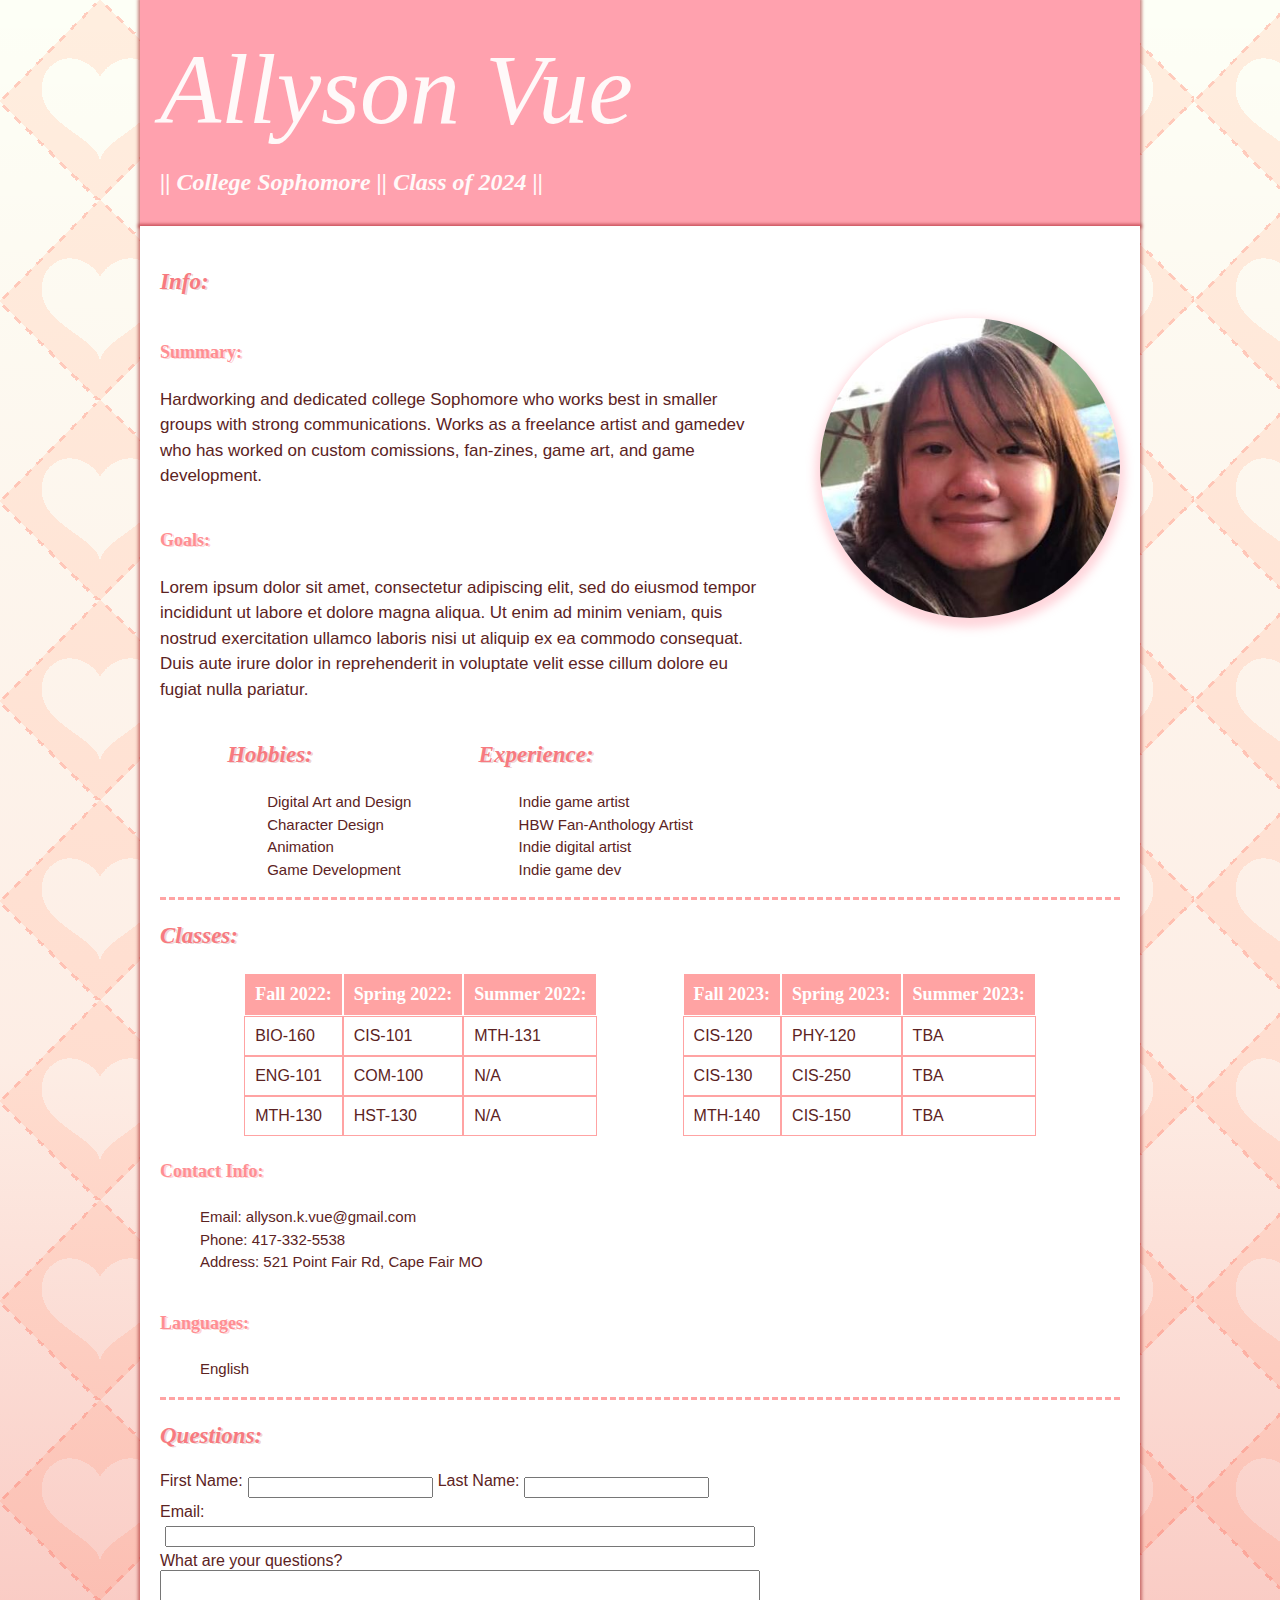
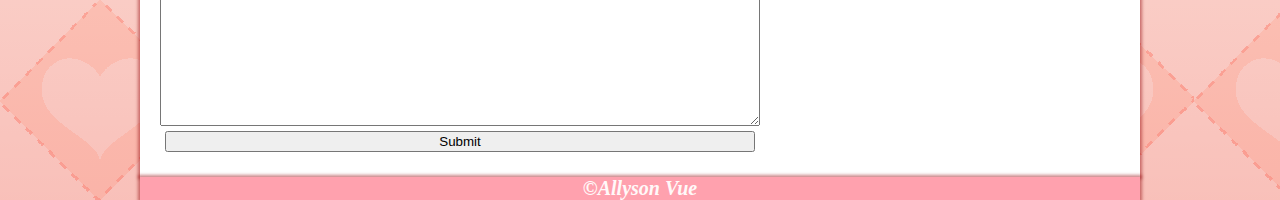
<file: index.html>
<!DOCTYPE html>
<html lang="en">
<head>
    <meta charset="UTF-8">
    <title>Allyson Vue</title>
    <!--
        Name: Allyson Kaab-Hli Vue
        Date: 12/7/2023
        File name: index.html
     -->
     <meta name="viewport" content="width=device-width, initial-scale=1">
     <link href="styles.css" rel="stylesheet">
</head>
<body>
    <!--Header-->
    <header><h1>Allyson Vue</h1>
    <h2>|| College Sophomore || Class of 2024 ||</h2></header>
<div id="Main_Page">
    <!--Section 1-->
    <h3>Info:</h3>        
    <section id="Top_Sect">
    <img id="AllysonPic" src="allysonvue.JPG" alt="Allyson Vue"> 
    <div id="Student_Info">
        <div id="Summary">
            <h4>Summary:</h4>
                <p>Hardworking and dedicated college Sophomore who works best in smaller groups with strong communications.
                Works as a freelance artist and gamedev who has worked on custom comissions, fan-zines, game art, and game
                development.
                </p>
        </div>
        <div id="Goals">
            <h4>Goals:</h4>
            <p>Lorem ipsum dolor sit amet, consectetur adipiscing elit, sed do eiusmod tempor 
            incididunt ut labore et dolore magna aliqua. Ut enim ad minim veniam, quis nostrud 
            exercitation ullamco laboris nisi ut aliquip ex ea commodo consequat. Duis aute irure
            dolor in reprehenderit in voluptate velit esse cillum dolore eu fugiat nulla pariatur.</p>
        </div>
        <section id="Hob_n_Exp">
        <div id="Hobbies">
            <h3>Hobbies:</h3>
            <ul>
                <li>Digital Art and Design</li>
                <li>Character Design</li>
                <li>Animation</li>
                <li>Game Development</li>
            </ul>
        </div>
        <div id="Experience">
            <h3>Experience:</h3>
            <ul>
                <li>Indie game artist</li>
                <li>HBW Fan-Anthology Artist</li>
                <li>Indie digital artist</li>
                <li>Indie game dev</li>
            </ul>
        </div>
        </section>
    </div>
    </section>   
    <!--Section 2-->
    <h3>Classes:</h3>
    <section id="Classes">

        <table id="Year_One">
            <tr>
                <th>Fall 2022:</th>
                <th>Spring 2022:</th>
                <th>Summer 2022:</th>
            </tr>
            <tr>
                <td>BIO-160</td>
                <td>CIS-101</td>
                <td>MTH-131</td>
            </tr>
            <tr>
                <td>ENG-101</td>
                <td>COM-100</td>
                <td>N/A</td>
            </tr>
            <tr>
                <td>MTH-130</td>
                <td>HST-130</td>
                <td>N/A</td>

            </tr>
        </table>
        <table id="Year_Two">
            <tr>
                <th>Fall 2023:</th>
                <th>Spring 2023:</th>
                <th>Summer 2023:</th>
            </tr>
            <tr>
                <td>CIS-120</td>
                <td>PHY-120</td>
                <td>TBA</td>
            </tr>
            <tr>
                <td>CIS-130</td>
                <td>CIS-250</td>
                <td>TBA</td>
            </tr>
            <tr>
                <td>MTH-140</td>
                <td>CIS-150</td>
                <td>TBA</td>
            </tr>
        </table>
    </section>

    <div id="Con_n_Lan">
                    <div id="Contact_Info">
            <h4>Contact Info:</h4>
            <ul>
                <li>Email: allyson.k.vue@gmail.com</li>
                <li>Phone: 417-332-5538</li>
                <li>Address: 521 Point Fair Rd, Cape Fair MO</li>
            </ul>
        </div>
        <div id="Languages">
            <h4>Languages:</h4>
            <ul>
                <li>English</li>
            </ul>
        </div>
        </div>
    <!--Section 3-->
    <section id="Inquiry">
        <h3>Questions:</h3>
        <form method="get" action="thankyou.html">
            <div id="Inq_Name">
            <label for="Fname">First Name:</label>
            <input type="text" id="Fname" required>
            <label for="Lname">Last Name:</label>
            <input type="text" id="Lname" required>
            </div>
            <label for="Inq_Email">Email:</label>
            <input type="email" id="Inq_Email" required>
            <label for="Question">What are your questions?</label>
            <textarea id="Question" cols="20" rows="10" required></textarea>
            <input type="submit">
        </form>
    </section>

</div>
<footer>©Allyson Vue</footer>
</body>
</html>
</file>
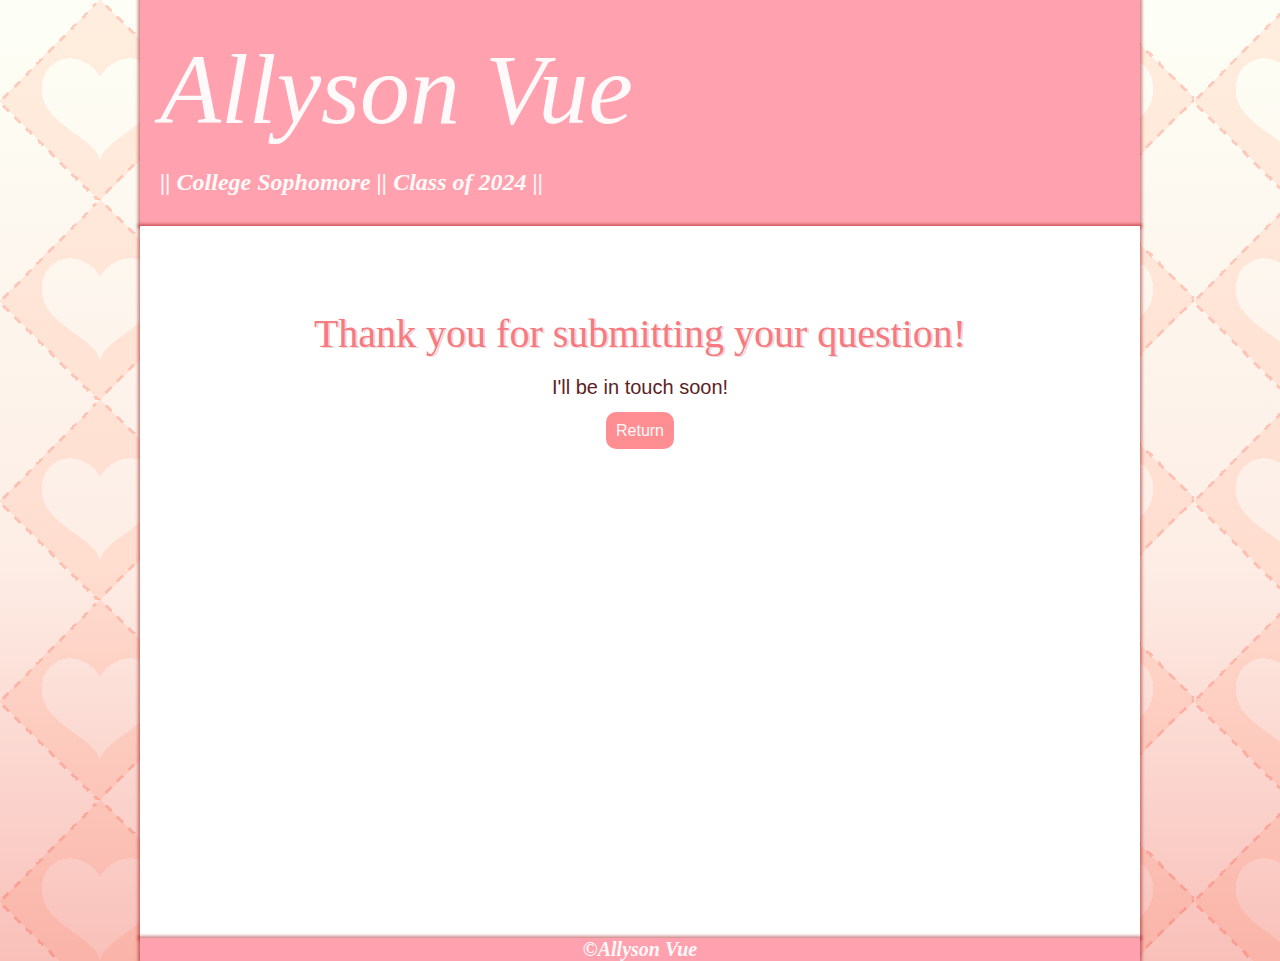
<file: thankyou.html>
<!DOCTYPE html>
<html lang="en">
<head>
    <meta charset="UTF-8">
    <title>Thank You!</title>
        <!--
        Name: Allyson Kaab-Hli Vue
        Date: 12/11/2023
        File name: thankyou.html
     -->
    <meta name="viewport" content="width=device-width, initial-scale=1">
    <link href="styles.css" rel="stylesheet">
</head>
<body>
    <header><h1>Allyson Vue</h1>
    <h2>|| College Sophomore || Class of 2024 ||</h2></header>
    <div id="Main_Page">
        <section id="Thank_You">
            <h2>Thank you for submitting your question!</h2>
            <p>I'll be in touch soon!</p>
            <a href="index.html" id="Return">Return</a>
        </section>
    </div>
    <footer>©Allyson Vue</footer>
</body>
</html>
</file>
<file: styles.css>
/*
Name: Allyson Kaab-Hli Vue
Date: 12/7/2023
Filename: styles.css
*/


html {
    background: 
    linear-gradient(to bottom, rgba(0, 0, 0, 0) 0%, rgba(255, 15, 15, 0.075) 59%, #eb00003f 100%),
    url(HeartPatt.png);
    background-size: auto;
    background-repeat: no-repeat, repeat;
}

body {
    margin: auto;
}

header {
    color: rgb(255, 249, 249);
    background: rgb(255, 161, 174);
    box-shadow: 0px 0px 3px 2px rgba(146, 0, 7, 0.473);
    margin-right: auto;
    margin-left: auto;
    margin-bottom: 0px;
    padding-left: 20px;
    padding-right: 20px;
    padding-top: 10px;
    padding-bottom: 10px;
    width: 960px;
    text-align: center;
    font-family: Baskerville, "Baskerville Old Face", "Hoefler Text", Garamond, "Times New Roman", serif;
    font-weight: lighter;
    font-style: italic;
    text-align: left;
}

h1 {
    font-size: 100px;
    font-family: "Brush Script MT", cursive;
    font-weight: lighter;
    font-style: italic;
    text-align: left;
    line-height: 0.25;
}


h3 {
    font-size: 23px;
    color: rgb(247, 122, 128);
    font-style: italic;
    font-family: Baskerville, "Baskerville Old Face", "Hoefler Text", Garamond, "Times New Roman", serif;
    text-shadow: 2px 1px rgba(146, 0, 7, 0.171);
}

h4 {
    color: rgb(255, 142, 147);
    font-size: 18px;
    font-family: Baskerville, "Baskerville Old Face", "Hoefler Text", Garamond, "Times New Roman", serif;
    text-shadow: 2px 1px rgba(236, 0, 12, 0.171);
}

p {
    color: rgb(92, 35, 35);
    font-family: Verdana, Geneva, Tahoma, sans-serif;
    font-weight: lighter;
    font-size: 17px;
    line-height: 1.5;
}

li {
    color: rgb(92, 35, 35);
    font-family: Verdana, Geneva, Tahoma, sans-serif;
    font-weight: lighter;
    font-size: 15px;
    line-height: 1.5;
    list-style: none;
}

/*Sections*/
#Main_Page {
    box-shadow: 0px 0px 3px 2px rgba(146, 0, 7, 0.473);
    margin-left: auto;
    margin-right: auto;
    background: white;
    padding: 20px;
    max-width: 960px;
}

#Top_Sect {
    border-bottom: rgb(255, 163, 163) dashed 3px;
}

#Student_Info {
    display: flex;
    display: -webkit-flex;
    flex-flow: column wrap;
    justify-content: space-evenly;
    max-width: 600px;
}

#Classes {
    display: flex;
    display: -webkit-flex;
    flex-flow: row nowrap;
    justify-content: space-evenly;
    margin: 0px;
}

#Hob_n_Exp {
    display: flex;
    display: -webkit-flex;
    flex-flow: row nowrap;
    justify-content: space-evenly;
}

#Con_n_Lan {
    display: flex;
    display: -webkit-flex;
    flex-flow: column nowrap;
    justify-content: space-evenly;
    border-bottom: rgb(255, 163, 163) dashed 3px;
}

/*Thank you*/

#Thank_You {
    text-align: center;
    padding-top: 10px;
    padding-bottom: 478px;
    padding-top: 50px;
}

#Thank_You > h2 {
    font-family: Baskerville, "Baskerville Old Face", "Hoefler Text", Garamond, "Times New Roman", serif;
    font-weight: lighter;
    text-shadow: 2px 1px rgba(146, 0, 7, 0.171);
    font-size: 40px;
    color: rgb(247, 122, 128);
    line-height: 0.25;
}

#Thank_You > p {
    font-size: 20px;
}

#Return {
    font-family: Verdana, Geneva, Tahoma, sans-serif;
    color: rgb(255, 249, 249);
    background: rgb(255, 142, 147);
    border-radius: 10px;
    padding: 10px;
    margin: 20px;
    text-decoration: none;
}

#Return :visited {
    color: rgb(255, 249, 249);
}

/*Img*/

#AllysonPic {
    width: 300px;
    height: 300px;
    border-radius: 250px;
    box-shadow: 0px 5px 10px 5px rgba(255, 161, 174, 0.432);
    float: right;
}

/*Tables*/
th {
    font-family: Baskerville, "Baskerville Old Face", "Hoefler Text", Garamond, "Times New Roman", serif;
    color: white;
    background: rgb(255, 163, 163);
    font-size: 18px;
    padding: 10px;
    margin: 0px;
}

td {
    color: rgb(92, 35, 35);
    font-family: Verdana, Geneva, Tahoma, sans-serif;
    font-weight: 100;
    font-size: 16px;
    outline: rgb(255, 163, 163) solid 1px;
    padding: 10px;
}

/*Form*/
form {
    color: rgb(92, 35, 35);
    font-family: Verdana, Geneva, Tahoma, sans-serif;
    font-weight: lighter;
    display: flex;
    display: -webkit-flex;
    flex-flow: column nowrap;
    justify-content: flex-start;
    max-width: 600px;
}

#Inq_Name {
    display: flex;
    display: -webkit-flex;
    flex-flow: row nowrap;
}

input {
    margin: 5px;
}

/*Footer*/
footer {
    font-family: Baskerville, "Baskerville Old Face", "Hoefler Text", Garamond, "Times New Roman", serif;
    font-weight: bold;
    font-style: italic;
    font-size: 20px;
    margin-left: auto;
    margin-right: auto;
    color: rgb(255, 249, 249);
    background: rgb(255, 161, 174);
    box-shadow: 0px 0px 3px 2px rgba(146, 0, 7, 0.473);
    text-align: center;
    width: 1000px;
}

/*Viewport changes*/

@media screen and (max-width: 875px) {
    header {
        width: auto;
    }

    footer {
        width: auto;
    }


    #Top_Sect {
        display: flex;
        display: -webkit-flex;
        flex-flow: column wrap;
    }

    #AllysonPic {
        align-self: center;
    }

    #Classes {
        display: flex;
        display: -webkit-flex;
        flex-flow: column wrap;
    }

    table {
        margin: 5px;
    }

    #Inq_Name {
        display: flex;
        display: -webkit-flex;
        flex-flow: column wrap;
    }

}
</file>
